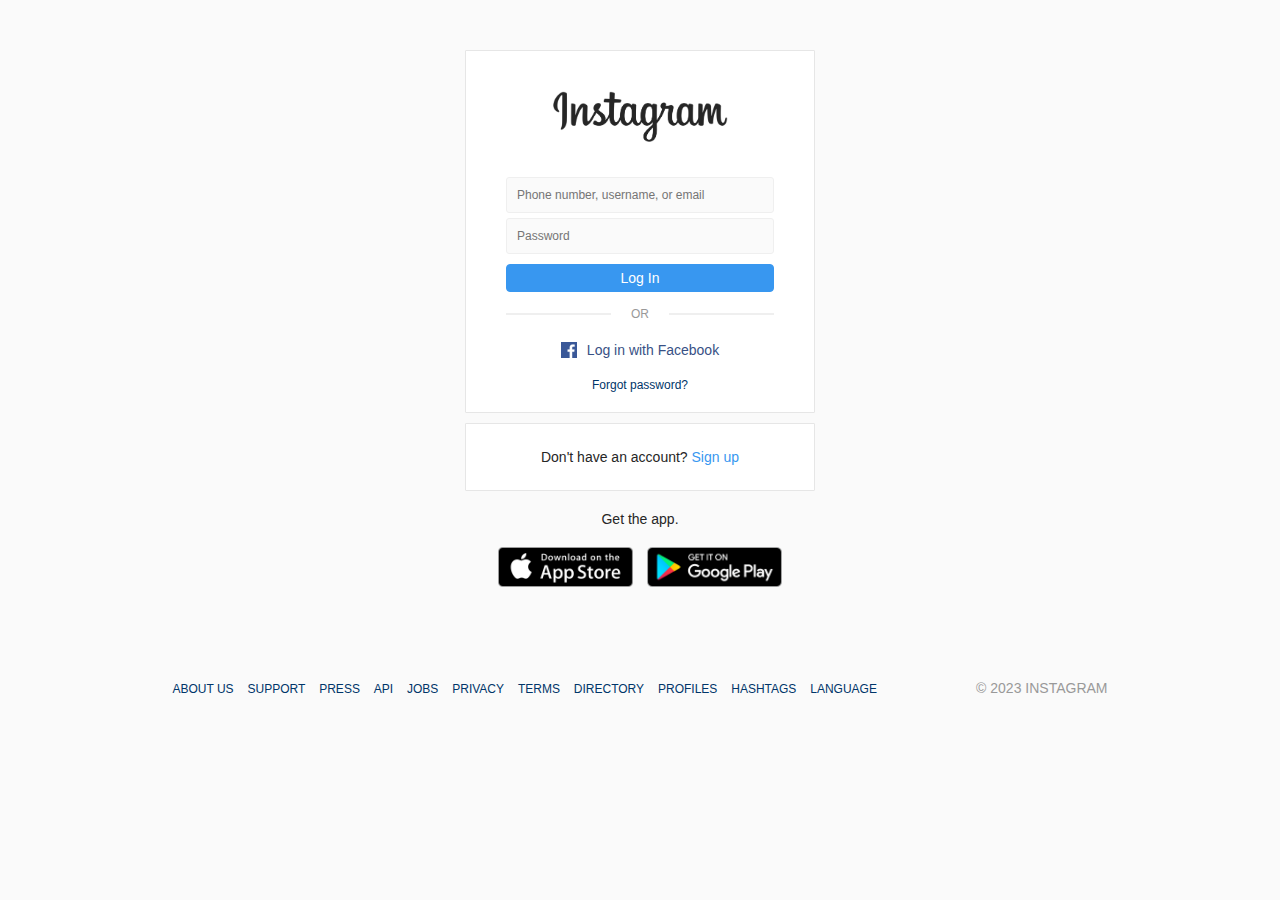
<file: Insta.html>
<!DOCTYPE html>
<html lang="en">
<head>
	<meta charset="UTF-8">
	<title>Instagram Login Page</title>
	<link rel="stylesheet" href="style1.css">
</head>
<body>

<div class="wrapper">
	<div class="header">
		<div class="top">
			<div class="logo">
				<img src="instagram.png" alt="instagram" style="width: 175px;">
			</div>
			<div class="form">
				<div class="input_field">
					<input type="text" placeholder="Phone number, username, or email" class="input">
				</div>
				<div class="input_field">
					<input type="password" placeholder="Password" class="input">
				</div>
				<div class="btn"><a href="#">Log In</a></div>
			</div>
			<div class="or">
				<div class="line"></div>
				<p>OR</p>
				<div class="line"></div>
			</div>
			<div class="dif">
				<div class="fb">
					<img src="facebook.png" alt="facebook">
					<p>Log in with Facebook</p>
				</div>
				<div class="forgot">
					<a href="#">Forgot password?</a>
				</div>
			</div>
		</div>
		<div class="signup">
			<p>Don't have an account? <a href="#">Sign up</a></p>
		</div>
		<div class="apps">
			<p>Get the app.</p>
			<div class="icons">
				<a href="#"><img src="appstore.png" alt="appstore"></a>
				<a href="#"><img src="googleplay.png" alt="googleplay"></a>
			</div>
		</div>
	</div>
	<div class="footer">
		<div class="links">
			<ul>
				<li><a href="#">ABOUT US</a></li>
				<li><a href="#">SUPPORT</a></li>
				<li><a href="#">PRESS</a></li>
				<li><a href="#">API</a></li>
				<li><a href="#">JOBS</a></li>
				<li><a href="#">PRIVACY</a></li>
				<li><a href="#">TERMS</a></li>
				<li><a href="#">DIRECTORY</a></li>
				<li><a href="#">PROFILES</a></li>
				<li><a href="#">HASHTAGS</a></li>
				<li><a href="#">LANGUAGE</a></li>
			</ul>
		</div>
		<div class="copyright">
			© 2023 INSTAGRAM
		</div>
	</div>
</div>

</body>
</html>
</file>
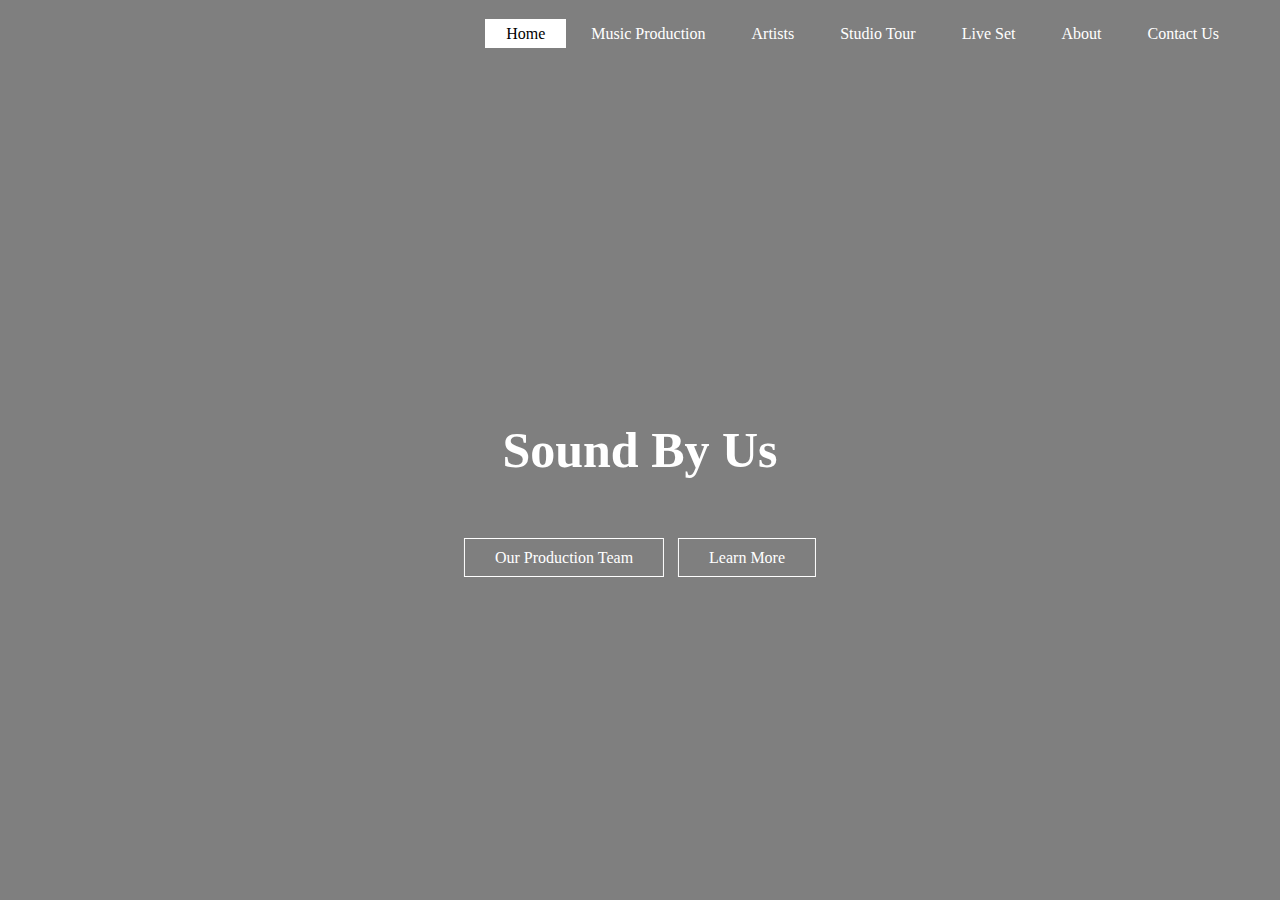
<file: simpleweb.html>
<!DOCTYPE html>
<html>
<head>
	<title>Music</title>
	<link rel="stylesheet" type="text/css" href="style.css">
</head>
<body>
	<header>
		<div class="main">
			<div class="logo">
			</div>
			<ul>
				<li class="active"><a href="#">Home</a></li>
				<li><a href="#">Music Production</a></li>
				<li><a href="#">Artists</a></li>
				<li><a href="#">Studio Tour</a></li>
				<li><a href="#">Live Set</a></li>
				
				<li><a href="#">About</a></li>
				<li><a href="#">Contact Us</a></li>


			</ul>
			
		</div>
		<div class="title">
			<h1>Sound By Us</h1>
		</div>

		<div class="harsh">
			<a style="margin-right: 10px "href="#" class="btn"> Our Production Team</a>
			<a href="#" class="btn">Learn More </a>

		</div>
	</header>

</body>
</html>
</file>
<file: style1.css>
*{
	margin: 0;
	padding: 0;
	box-sizing: border-box;
	outline: none;
	list-style: none;
	text-decoration: none;
	font-family: 'Roboto', sans-serif;
}

body{
	background: #fafafa;
	font-size: 14px;
}

.wrapper .header{
	max-width: 350px;
	width: 100%;
	height: auto;
	margin: 50px auto;
}

.wrapper .header .top,
.wrapper .signup{
	background: #fff;
    border: 1px solid #e6e6e6;
    border-radius: 1px;
    padding: 40px 40px 20px;
}

.wrapper .header .logo img{
	display: block;
	margin: 0 auto 35px;
}

.wrapper .header .form .input_field{
	margin-bottom: 5px;
}

.wrapper .header .form .input_field .input{
	width: 100%;
	background: #fafafa;
	border: 1px solid #efefef;
	font-size: 12px;
	border-radius: 3px;
	color: #262626;
	padding: 10px;
}

.wrapper .header .form .input_field .input:focus{
	border: 1px solid #b2b2b2;
}

.wrapper .header .form .btn{
	margin: 10px 0;
	background-color: #3897f0;
    border: 1px solid #3897f0;
    border-radius: 4px;
    text-align: center;
    padding: 5px;
}

.wrapper .header .form .btn a{
	color: #fff;
	display: block;
}

.wrapper .header .or{
	display: flex;
	justify-content: space-between;
	align-items: center;
	height: 15px;
	margin: 15px 0 20px;
}

.wrapper .header .or .line{
	width: 105px;
	height: 2px;
	background: #efefef
}

.wrapper .header .or p{
	color: #999;
	font-size: 12px;
}

.wrapper .dif .fb{
	display: flex;
	justify-content: center;
	align-items: center;
}

.wrapper .dif .fb img{
	width: 16px;
	height: 16px;
}

.wrapper .dif  .fb p{
	color: #385185;
	font-weight: 500;
	margin-left: 10px;
}

.wrapper .dif .forgot{
	font-size: 12px;
	text-align: center;
	margin-top: 20px;
}

.wrapper .dif .forgot a{
	color: #003569;
}

.wrapper .signup{
	margin: 10px 0 20px;
	padding: 25px 40px;
	text-align: center;
	color: #262626;
}

.wrapper .signup a{
	color: #3897f0;
}

.wrapper .apps{
	text-align: center;
	color: #262626;
}

.wrapper .apps p{
	margin-bottom: 20px;
}

.wrapper .apps a img{
	width: 135px;
	height: 40px;
	margin: 0 5px;
}

.footer{
	max-width: 935px;
	width: 100%;
	margin: 0 auto;
	padding: 40px 0;
	display: flex;
	justify-content: space-between;
}

.footer .links ul li{
	display: inline-block;
	margin-right: 10px;
}

.footer .links ul li a{
	color: #003569;
	font-size: 12px;
}

.footer .copyright{
	color: #999;	
}
</file>
<file: style.css>
*{
	margin: 0;
	padding: 0;
	font-family: Century Gothic;
}

header{
	background-image:linear-gradient(rgba(0,0,0,0.5),rgba(0,0,0,0.5)), url();
	height: 100vh;

	background-size: cover;
	background-position: center;
}

ul{
	float: right;
	list-style-type: none;
	margin-top: 25px;

}
ul li{
	display: inline-block;
}

ul li a{
	text-decoration: none;
	color: #fff;
	padding: 5px 20px;
	border: 1px solid transparent;
	transition: 0.6s ease;
}

ul li a:hover{
	background-color: white;
	color: black;
}
ul li.active a{
	background-color: white;
	color: black;
}

.logo img{
	 position: absolute;
  left: 30px;
  top: 30px;
  
	width: 150px;
	height: auto;
}

.main{
	max-width: 1200px;
	margin: auto;
}

.title{
	position: absolute;
	top: 50%;
	left: 50%;
	transform: translate(-50%,-50%);
}


.title h1{
	color: white;
	font-size: 50px;

}

.harsh{
	position: absolute;
	top: 62%;
	left: 50%;
	transform: translate(-50%,-50%);
}

.btn{
	border: 1px solid #fff;
	padding: 10px 30px;
	color: white;
	text-decoration: none;
	transition: 0.6s ease;
}

.btn:hover{
	background-color: white;
	color:black;
}
</file>
